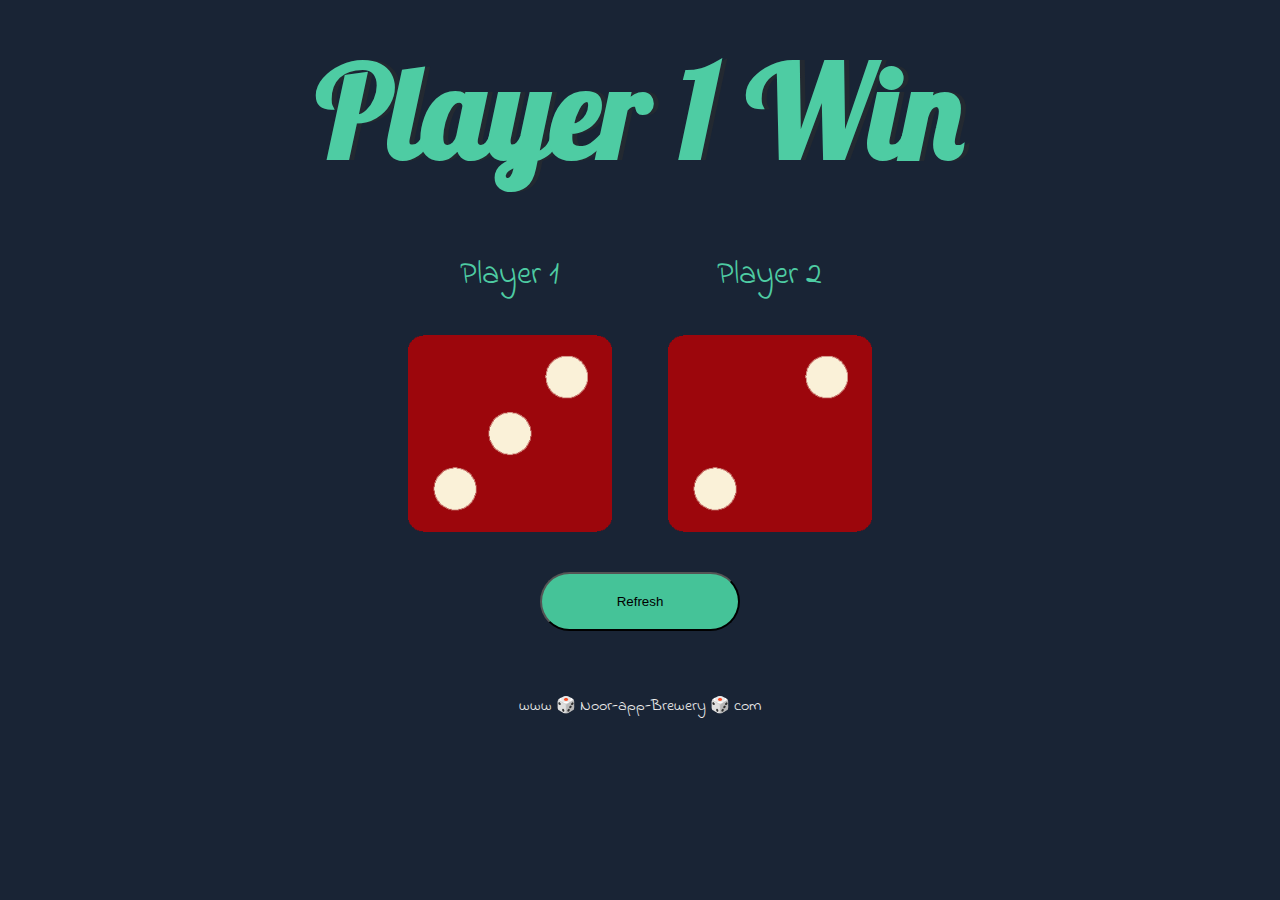
<file: index.html>
<!DOCTYPE html>
<html lang="en" dir="ltr">
  <head>
    <meta charset="utf-8">
    <title>Dicee</title>
    <link rel="stylesheet" href="styles.css">
    <link href="https://fonts.googleapis.com/css?family=Indie+Flower|Lobster" rel="stylesheet">

  </head>
  <body>

    <div class="container">
      <h1>Refresh Me</h1>

     

      <div class="dice">
        <p>Player 1</p>
        <img class="img1" src="./images/dice6.png">
      </div>

      <div class="dice">
        <p>Player 2</p>
        <img class="img2" src="./images/dice6.png">
      </div>

      <div>
        <p><input type="button" class="button" value="Refresh" onClick="refresh(this)"></p>
      </div>
      
    </div>

    <script type="text/javascript" src="index.js" charset="utf-8"></script>
  </body>

  <footer>
    www 🎲 Noor-app-Brewery 🎲 com
  </footer>
</html>
</file>
<file: styles.css>
.container {
  width: 70%;
  margin: auto;
  text-align: center;
}

.dice {
  text-align: center;
  display: inline-block;

}

body {
  background-color: #192435;
}

h1 {
  margin: 30px;
  font-family: 'Lobster', cursive;
  text-shadow: 5px 0 #232931;
  font-size: 8rem;
  color: #4ECCA3;
}

p {
  font-size: 2rem;
  color: #4ECCA3;
  font-family: 'Indie Flower', cursive;
}

img {
  width: 80%;
}

footer {
  margin-top: 5%;
  color: #EEEEEE;
  text-align: center;
  font-family: 'Indie Flower', cursive;

}

.button{
    display: inline-block;
    color: black;
    width: 200px;
    background-color: #45c398;
    padding: 20px;
    border-radius: 80px;
    text-decoration: none;
}
</file>
